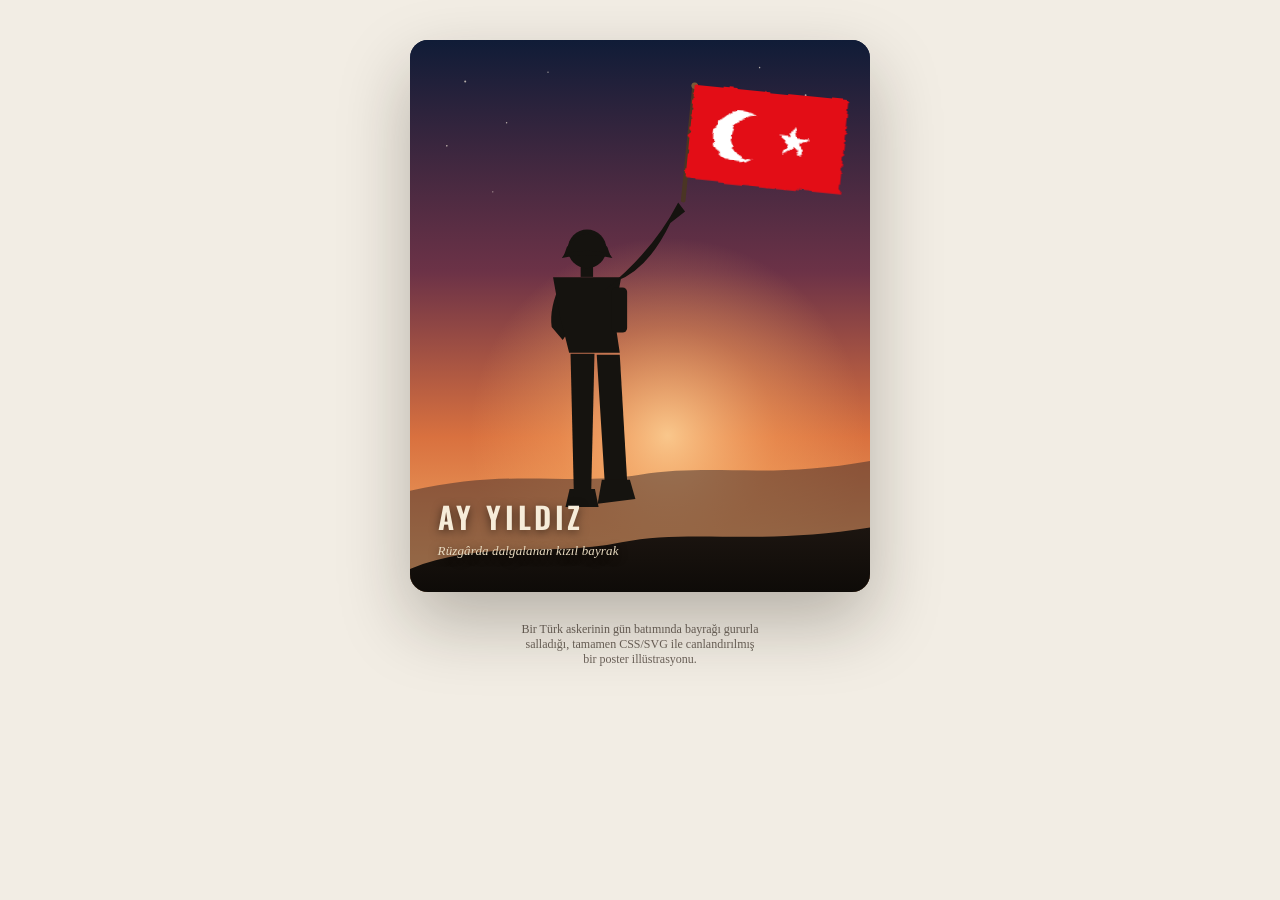
<file: index.html>
<!doctype html>
<html lang="tr">
<head>
<meta charset="UTF-8">
<meta name="viewport" content="width=device-width, initial-scale=1, viewport-fit=cover">
<title>Ay Yıldız</title>
<style>
  :root{
    --bg:#f2ede4;
    --ink:#1b1815;
    --ink-soft:#6b6259;
    --card-shadow: 0 30px 70px rgba(30,20,10,.28);
    color-scheme: light;
  }
  @media (prefers-color-scheme: dark){
    :root:not([data-theme="light"]){
      --bg:#15110d;
      --ink:#f2ede4;
      --ink-soft:#b7ab9c;
      --card-shadow: 0 30px 70px rgba(0,0,0,.55);
      color-scheme: dark;
    }
  }
  :root[data-theme="dark"]{
    --bg:#15110d;
    --ink:#f2ede4;
    --ink-soft:#b7ab9c;
    --card-shadow: 0 30px 70px rgba(0,0,0,.55);
    color-scheme: dark;
  }

  *{ box-sizing: border-box; }

  body{
    margin:0;
    background: var(--bg);
    display:flex;
    justify-content:center;
    padding: 40px 16px;
    font-family: system-ui, sans-serif;
  }

  .stage{
    width:100%;
    max-width: 460px;
    display:flex;
    flex-direction:column;
    align-items:center;
    gap:18px;
  }

  .poster{
    position:relative;
    width:100%;
    border-radius: 18px;
    overflow:hidden;
    box-shadow: var(--card-shadow);
    background:#121f3d;
  }

  .poster svg{
    display:block;
    width:100%;
    height:auto;
  }

  .caption{
    position:absolute;
    left: 6%;
    bottom: 6%;
    color:#f6ecd9;
    text-shadow: 0 2px 10px rgba(0,0,0,.55);
    pointer-events:none;
  }

  .caption .eyebrow{
    font-family: "Oswald", "Arial Narrow", sans-serif;
    font-weight: 600;
    font-size: clamp(20px, 6vw, 30px);
    letter-spacing: 0.12em;
    text-transform: uppercase;
    margin: 0;
  }

  .caption .sub{
    font-family: Georgia, "Times New Roman", serif;
    font-style: italic;
    font-size: clamp(11px, 3vw, 13px);
    color:#e7d9bf;
    margin: 4px 0 0;
    letter-spacing: 0.01em;
  }

  .credit{
    font-family: Georgia, "Times New Roman", serif;
    font-size: 12px;
    color: var(--ink-soft);
    text-align:center;
    max-width: 40ch;
  }

  @media (prefers-reduced-motion: reduce){
    .poster svg animate,
    .poster svg animateTransform{
      display:none;
    }
  }
</style>
<link rel="stylesheet" href="https://fonts.googleapis.com/css2?family=Oswald:wght@500;600&display=swap">
</head>
<body>

<div class="stage">
  <div class="poster">
    <svg class="scene" viewBox="0 0 1000 1200" xmlns="http://www.w3.org/2000/svg" role="img" aria-label="Bir Türk askerinin gün batımında Türk bayrağını dalgalandırdığı animasyonlu illüstrasyon">
      <defs>
        <linearGradient id="sky" x1="0" y1="0" x2="0" y2="1">
          <stop offset="0%"  stop-color="#101c37"/>
          <stop offset="42%" stop-color="#6c3247"/>
          <stop offset="72%" stop-color="#d9713f"/>
          <stop offset="100%" stop-color="#f4b26a"/>
        </linearGradient>

        <radialGradient id="glow" cx="50%" cy="50%" r="50%">
          <stop offset="0%"  stop-color="#ffd699" stop-opacity="0.85"/>
          <stop offset="55%" stop-color="#ffb066" stop-opacity="0.35"/>
          <stop offset="100%" stop-color="#ffb066" stop-opacity="0"/>
        </radialGradient>

        <linearGradient id="hillShade" x1="0" y1="0" x2="0" y2="1">
          <stop offset="0%" stop-color="#1c1510"/>
          <stop offset="100%" stop-color="#0e0b08"/>
        </linearGradient>

        <filter id="flagWave" x="-30%" y="-40%" width="160%" height="220%">
          <feTurbulence type="fractalNoise" numOctaves="2" seed="7" result="noise">
            <animate attributeName="baseFrequency" values="0.012 0.05;0.02 0.07;0.012 0.05" dur="2.8s" repeatCount="indefinite"/>
          </feTurbulence>
          <feDisplacementMap in="SourceGraphic" in2="noise" scale="16" xChannelSelector="R" yChannelSelector="G"/>
        </filter>
      </defs>

      <!-- sky -->
      <rect width="1000" height="1200" fill="url(#sky)"/>

      <!-- backlight glow -->
      <circle cx="560" cy="860" r="430" fill="url(#glow)"/>

      <!-- stars -->
      <g fill="#f6ecd9" opacity="0.7">
        <circle cx="120" cy="90" r="2.2"/>
        <circle cx="210" cy="180" r="1.6"/>
        <circle cx="80" cy="230" r="1.8"/>
        <circle cx="300" cy="70" r="1.4"/>
        <circle cx="860" cy="120" r="2"/>
        <circle cx="920" cy="210" r="1.5"/>
        <circle cx="760" cy="60" r="1.6"/>
        <circle cx="180" cy="330" r="1.3"/>
      </g>

      <!-- distant hill -->
      <path d="M0,980 C220,930 340,970 500,945 C660,920 780,955 1000,915 L1000,1200 L0,1200 Z" fill="#3a2a2a" opacity="0.5"/>

      <!-- ground the soldier stands on -->
      <path d="M0,1150 C160,1085 300,1125 460,1092 C610,1062 760,1100 1000,1060 L1000,1200 L0,1200 Z" fill="url(#hillShade)"/>

      <!-- ===== soldier silhouette ===== -->
      <g fill="#15130f">
        <!-- back arm (relaxed, at side) -->
        <path d="M328,528 Q302,582 308,624 L332,652 L347,630 Q337,576 352,528 Z"/>

        <!-- legs -->
        <path d="M349,682 L401,682 L394,978 L356,978 Z"/>
        <path d="M347,976 L402,976 L410,1015 L338,1015 Z"/>
        <path d="M406,684 L456,684 L472,958 L424,974 Z"/>
        <path d="M417,956 L478,956 L490,998 L408,1008 Z"/>

        <!-- torso / jacket -->
        <path d="M311,516 L459,516 L444,600 L456,680 L346,680 L326,600 Z"/>

        <!-- gear pack -->
        <rect x="438" y="538" width="34" height="98" rx="10"/>

        <!-- neck -->
        <rect x="371" y="491" width="27" height="24"/>

        <!-- head -->
        <circle cx="385" cy="454" r="42"/>

        <!-- helmet dome + brim -->
        <path d="M341,450 Q385,392 429,450 L436,470 Q385,449 334,470 Z"/>
        <path d="M337,464 Q385,452 433,464 L440,474 Q385,461 330,474 Z"/>

        <!-- raised arm holding the pole -->
        <path d="M449,524 Q518,498 566,398 L598,373 L583,353 Q529,458 424,543 Z"/>
      </g>

      <!-- ===== pole + flag, swung by the soldier's arm ===== -->
      <g>
        <animateTransform attributeName="transform" type="rotate"
          values="-7 592 368; 8 592 368; -7 592 368"
          dur="2.6s" keyTimes="0;0.5;1" repeatCount="indefinite"/>

        <rect x="587" y="98" width="10" height="255" rx="4" fill="#4a3524"/>
        <circle cx="592" cy="98" r="7" fill="#7a5a36"/>

        <g transform="translate(592,96)" filter="url(#flagWave)">
          <rect x="0" y="0" width="336" height="206" fill="#E30A17"/>
          <circle cx="108" cy="103" r="57" fill="#ffffff"/>
          <circle cx="136" cy="103" r="47" fill="#E30A17"/>
          <path d="M226,69 L233.6,92.5 L258.3,92.5 L238.4,107 L246,130.5 L226,116 L206,130.5 L213.6,107 L193.7,92.5 L218.4,92.5 Z" fill="#ffffff"/>
        </g>
      </g>
    </svg>

    <div class="caption">
      <p class="eyebrow">Ay Yıldız</p>
      <p class="sub">Rüzgârda dalgalanan kızıl bayrak</p>
    </div>
  </div>

  <p class="credit">Bir Türk askerinin gün batımında bayrağı gururla salladığı, tamamen CSS/SVG ile canlandırılmış bir poster illüstrasyonu.</p>
</div>

<script>
  try {
    if (window.matchMedia('(prefers-reduced-motion: reduce)').matches) {
      var svg = document.querySelector('svg.scene');
      if (svg && typeof svg.pauseAnimations === 'function') svg.pauseAnimations();
    }
  } catch (e) {}
</script>
</body>
</html>
</file>
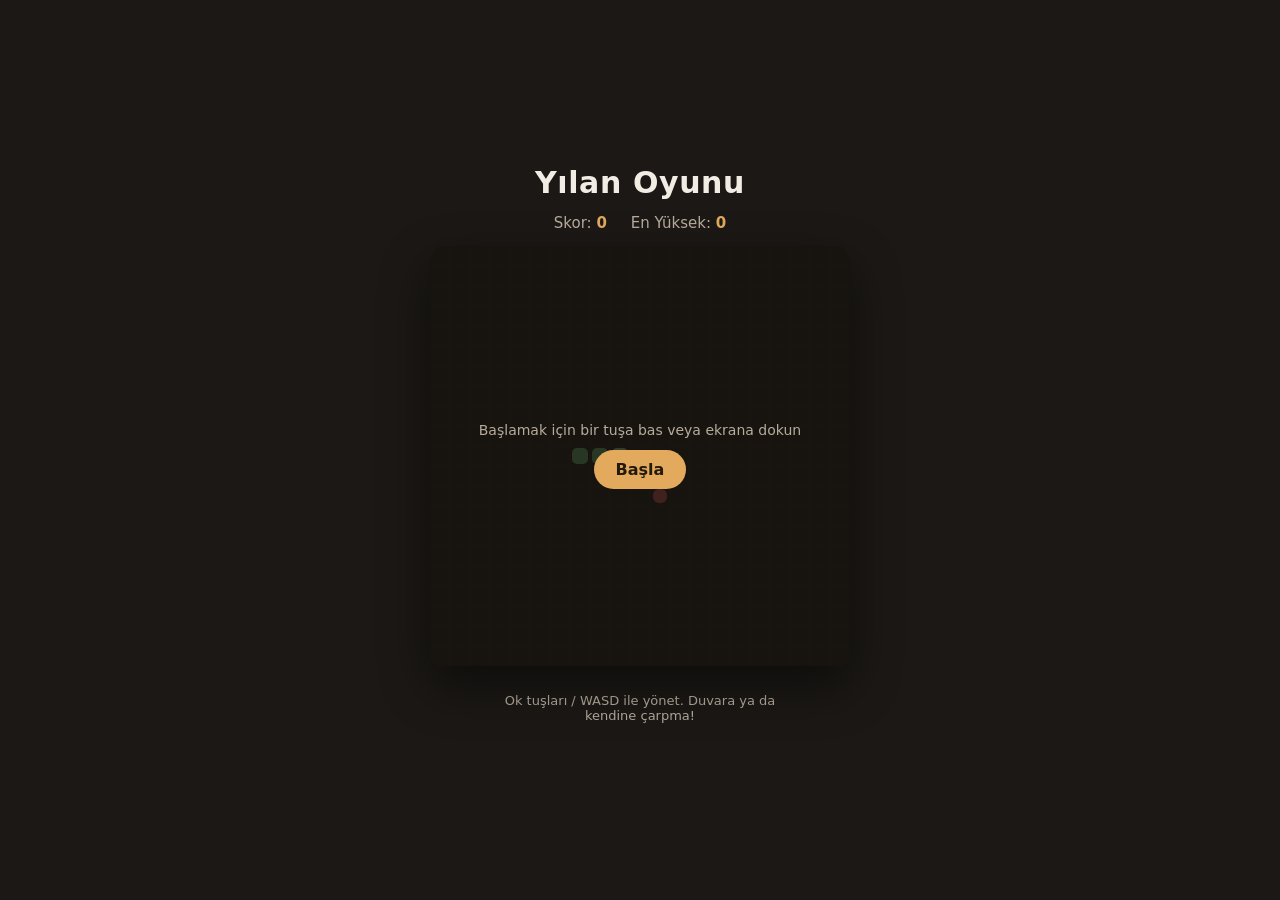
<file: snake.html>
<!doctype html>
<html lang="tr">
<head>
<meta charset="UTF-8">
<meta name="viewport" content="width=device-width, initial-scale=1, viewport-fit=cover">
<title>Yılan Oyunu</title>
<style>
  :root{
    --bg:#1b1815;
    --board:#232019;
    --grid:#2c281f;
    --snake:#6fbf73;
    --snake-head:#8fe392;
    --food:#e35d5d;
    --ink:#f2ede4;
    --ink-soft:#b7ab9c;
    --accent:#e3a95d;
  }

  *{ box-sizing: border-box; }

  body{
    margin:0;
    min-height:100vh;
    background: var(--bg);
    display:flex;
    justify-content:center;
    align-items:center;
    flex-direction:column;
    padding: 24px 16px;
    font-family: system-ui, sans-serif;
    color: var(--ink);
    gap:14px;
  }

  h1{
    margin:0;
    font-size: clamp(22px, 6vw, 30px);
    letter-spacing: 0.02em;
  }

  .hud{
    display:flex;
    gap:24px;
    font-size:15px;
    color: var(--ink-soft);
  }

  .hud b{ color: var(--accent); }

  .board-wrap{
    position:relative;
    width:min(92vw, 420px);
    aspect-ratio: 1 / 1;
    border-radius:14px;
    overflow:hidden;
    box-shadow: 0 20px 50px rgba(0,0,0,.45);
    background: var(--board);
  }

  canvas{
    display:block;
    width:100%;
    height:100%;
  }

  .overlay{
    position:absolute;
    inset:0;
    display:flex;
    flex-direction:column;
    align-items:center;
    justify-content:center;
    gap:12px;
    background: rgba(20,17,13,0.78);
    text-align:center;
    padding: 20px;
  }

  .overlay.hidden{ display:none; }

  .overlay p{
    margin:0;
    color: var(--ink-soft);
    font-size:14px;
  }

  button{
    font: inherit;
    font-weight:600;
    padding: 10px 22px;
    border-radius: 999px;
    border: none;
    background: var(--accent);
    color: #241a0c;
    cursor:pointer;
  }

  button:active{ transform: scale(0.97); }

  .hint{
    color: var(--ink-soft);
    font-size:13px;
    text-align:center;
    max-width: 320px;
  }

  .pad{
    display:grid;
    grid-template-columns: repeat(3, 56px);
    grid-template-rows: repeat(3, 56px);
    gap:6px;
    margin-top: 4px;
  }

  .pad button{
    background: var(--board);
    color: var(--ink);
    border: 1px solid var(--grid);
    font-size: 18px;
    padding:0;
  }

  .pad .up{ grid-column:2; grid-row:1; }
  .pad .left{ grid-column:1; grid-row:2; }
  .pad .right{ grid-column:3; grid-row:2; }
  .pad .down{ grid-column:2; grid-row:3; }

  @media (min-width: 640px){
    .pad{ display: none; }
  }
</style>
</head>
<body>

<h1>Yılan Oyunu</h1>

<div class="hud">
  <div>Skor: <b id="score">0</b></div>
  <div>En Yüksek: <b id="best">0</b></div>
</div>

<div class="board-wrap">
  <canvas id="board" width="420" height="420"></canvas>

  <div class="overlay" id="overlay">
    <p id="overlayMsg">Başlamak için bir tuşa bas veya ekrana dokun</p>
    <button id="startBtn">Başla</button>
  </div>
</div>

<p class="hint">Ok tuşları / WASD ile yönet. Duvara ya da kendine çarpma!</p>

<div class="pad" aria-hidden="true">
  <button class="up" data-dir="up">▲</button>
  <button class="left" data-dir="left">◀</button>
  <button class="right" data-dir="right">▶</button>
  <button class="down" data-dir="down">▼</button>
</div>

<script>
(function(){
  var canvas = document.getElementById('board');
  var ctx = canvas.getContext('2d');
  var scoreEl = document.getElementById('score');
  var bestEl = document.getElementById('best');
  var overlay = document.getElementById('overlay');
  var overlayMsg = document.getElementById('overlayMsg');
  var startBtn = document.getElementById('startBtn');

  var GRID = 21;
  var CELL = canvas.width / GRID;

  var snake, dir, nextDir, food, score, best, running, tickMs, timer;

  function loadBest(){
    try { return parseInt(localStorage.getItem('snakeBest') || '0', 10) || 0; }
    catch(e){ return 0; }
  }
  function saveBest(v){
    try { localStorage.setItem('snakeBest', String(v)); } catch(e){}
  }

  best = loadBest();
  bestEl.textContent = best;

  function reset(){
    var mid = Math.floor(GRID / 2);
    snake = [
      {x: mid - 1, y: mid},
      {x: mid - 2, y: mid},
      {x: mid - 3, y: mid}
    ];
    dir = {x: 1, y: 0};
    nextDir = dir;
    score = 0;
    tickMs = 130;
    scoreEl.textContent = score;
    placeFood();
    draw();
  }

  function placeFood(){
    var free = [];
    for (var x = 0; x < GRID; x++){
      for (var y = 0; y < GRID; y++){
        var onSnake = snake.some(function(s){ return s.x === x && s.y === y; });
        if (!onSnake) free.push({x:x, y:y});
      }
    }
    food = free[Math.floor(Math.random() * free.length)];
  }

  function draw(){
    ctx.fillStyle = '#232019';
    ctx.fillRect(0, 0, canvas.width, canvas.height);

    ctx.strokeStyle = '#2c281f';
    ctx.lineWidth = 1;
    for (var i = 1; i < GRID; i++){
      ctx.beginPath();
      ctx.moveTo(i * CELL, 0);
      ctx.lineTo(i * CELL, canvas.height);
      ctx.stroke();
      ctx.beginPath();
      ctx.moveTo(0, i * CELL);
      ctx.lineTo(canvas.width, i * CELL);
      ctx.stroke();
    }

    ctx.fillStyle = '#e35d5d';
    roundRect(food.x * CELL + 3, food.y * CELL + 3, CELL - 6, CELL - 6, 6);
    ctx.fill();

    for (var s = 0; s < snake.length; s++){
      ctx.fillStyle = s === 0 ? '#8fe392' : '#6fbf73';
      var seg = snake[s];
      roundRect(seg.x * CELL + 2, seg.y * CELL + 2, CELL - 4, CELL - 4, 5);
      ctx.fill();
    }
  }

  function roundRect(x, y, w, h, r){
    ctx.beginPath();
    ctx.moveTo(x + r, y);
    ctx.arcTo(x + w, y, x + w, y + h, r);
    ctx.arcTo(x + w, y + h, x, y + h, r);
    ctx.arcTo(x, y + h, x, y, r);
    ctx.arcTo(x, y, x + w, y, r);
    ctx.closePath();
  }

  function step(){
    dir = nextDir;
    var head = {x: snake[0].x + dir.x, y: snake[0].y + dir.y};

    if (head.x < 0 || head.y < 0 || head.x >= GRID || head.y >= GRID || hitsSelf(head)){
      gameOver();
      return;
    }

    snake.unshift(head);

    if (head.x === food.x && head.y === food.y){
      score++;
      scoreEl.textContent = score;
      if (tickMs > 60) tickMs -= 2;
      placeFood();
      restartTimer();
    } else {
      snake.pop();
    }

    draw();
  }

  function hitsSelf(head){
    return snake.some(function(s){ return s.x === head.x && s.y === head.y; });
  }

  function gameOver(){
    running = false;
    clearInterval(timer);
    if (score > best){
      best = score;
      saveBest(best);
      bestEl.textContent = best;
    }
    overlayMsg.textContent = 'Oyun bitti! Skor: ' + score;
    startBtn.textContent = 'Tekrar Oyna';
    overlay.classList.remove('hidden');
  }

  function restartTimer(){
    clearInterval(timer);
    timer = setInterval(step, tickMs);
  }

  function startGame(){
    reset();
    running = true;
    overlay.classList.add('hidden');
    restartTimer();
  }

  function setDir(x, y){
    if (!running) return;
    if (dir.x === -x && dir.y === -y) return;
    nextDir = {x: x, y: y};
  }

  document.addEventListener('keydown', function(e){
    switch(e.key){
      case 'ArrowUp': case 'w': case 'W': setDir(0, -1); e.preventDefault(); break;
      case 'ArrowDown': case 's': case 'S': setDir(0, 1); e.preventDefault(); break;
      case 'ArrowLeft': case 'a': case 'A': setDir(-1, 0); e.preventDefault(); break;
      case 'ArrowRight': case 'd': case 'D': setDir(1, 0); e.preventDefault(); break;
      case ' ':
        if (!running) startGame();
        e.preventDefault();
        break;
    }
  });

  startBtn.addEventListener('click', startGame);

  document.querySelectorAll('.pad button').forEach(function(btn){
    btn.addEventListener('click', function(){
      var map = {up:[0,-1], down:[0,1], left:[-1,0], right:[1,0]};
      var d = map[btn.dataset.dir];
      setDir(d[0], d[1]);
    });
  });

  var touchStart = null;
  canvas.addEventListener('touchstart', function(e){
    var t = e.touches[0];
    touchStart = {x: t.clientX, y: t.clientY};
  }, {passive:true});

  canvas.addEventListener('touchend', function(e){
    if (!touchStart) return;
    if (!running){ startGame(); touchStart = null; return; }
    var t = e.changedTouches[0];
    var dx = t.clientX - touchStart.x;
    var dy = t.clientY - touchStart.y;
    if (Math.abs(dx) > Math.abs(dy)){
      setDir(dx > 0 ? 1 : -1, 0);
    } else {
      setDir(0, dy > 0 ? 1 : -1);
    }
    touchStart = null;
  }, {passive:true});

  reset();
})();
</script>
</body>
</html>
</file>
